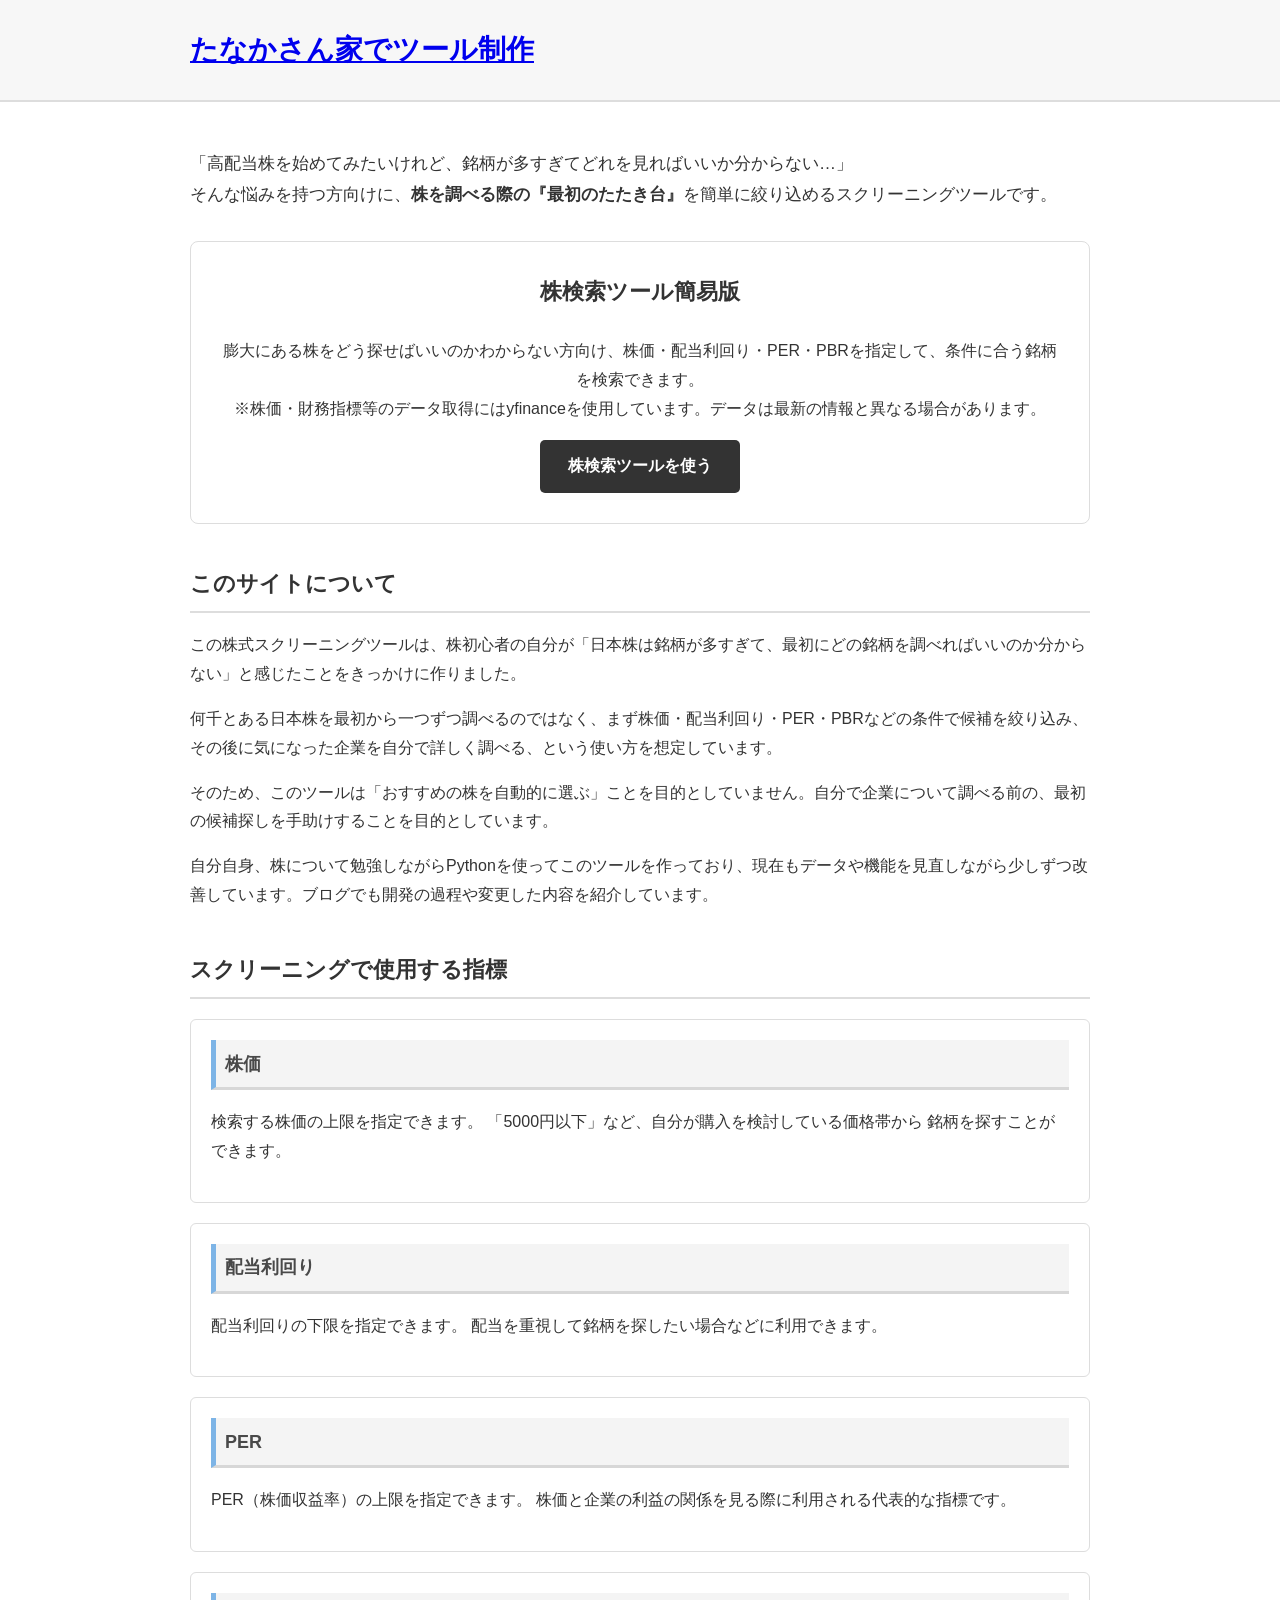
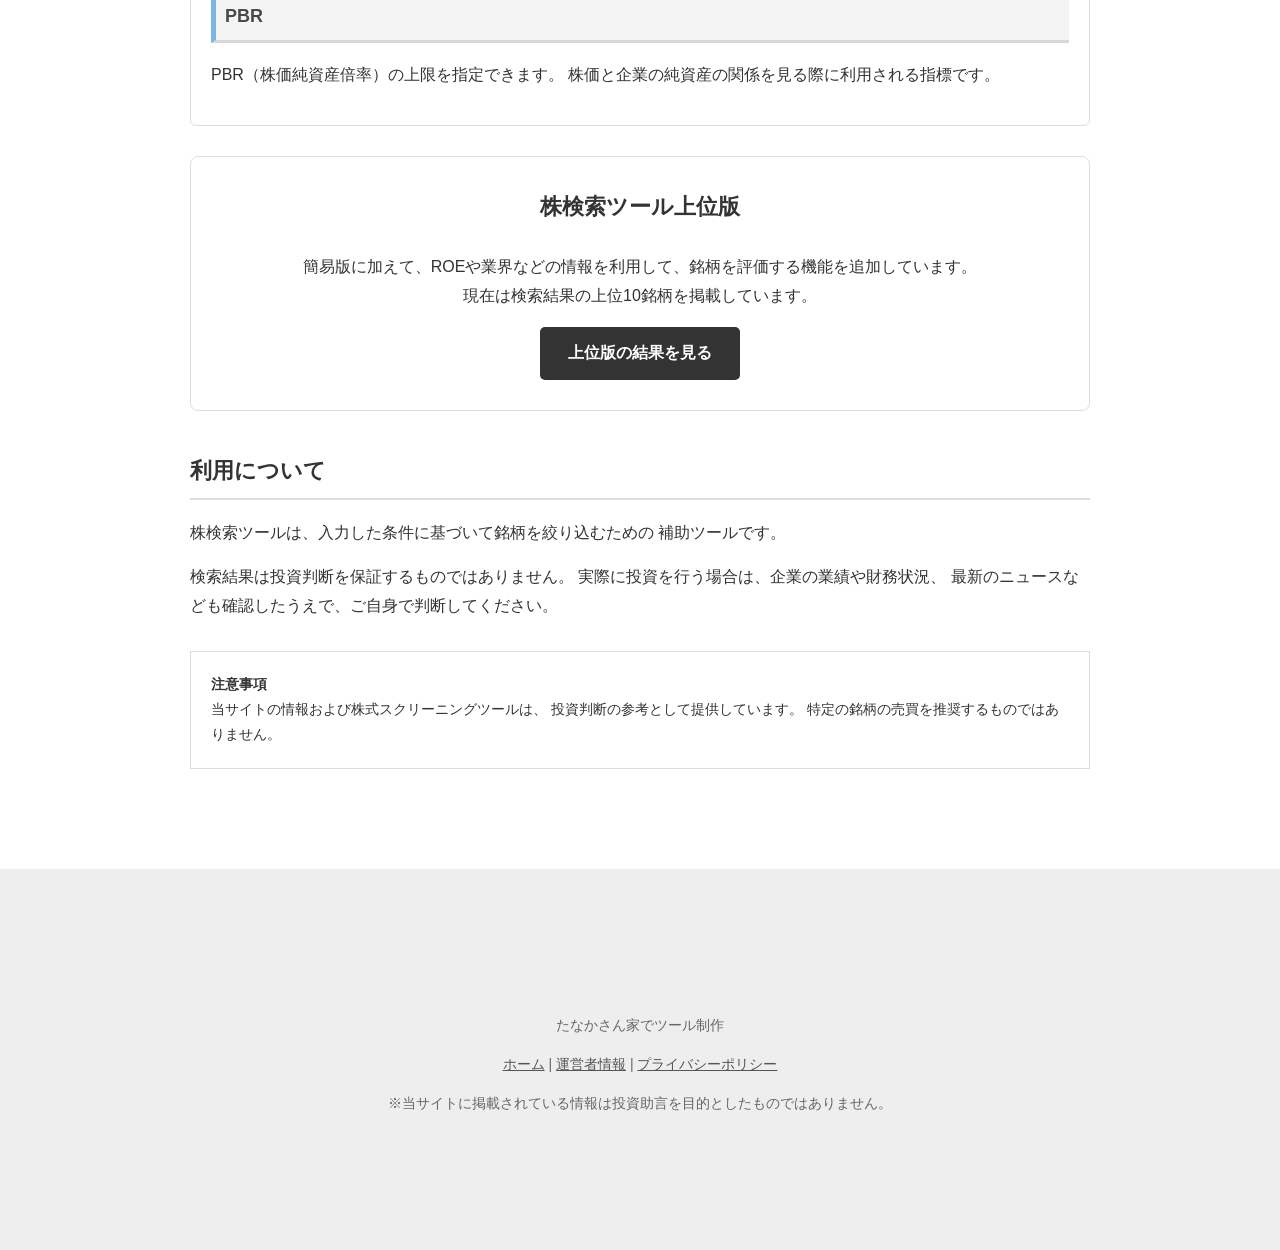
<file: index.html>
<!DOCTYPE html>
<html lang="ja">
<head>
    <meta charset="UTF-8">
    <!-- Google tag (gtag.js) -->
        <script async src="https://www.googletagmanager.com/gtag/js?id=G-6KTKNVVX2C"></script>
            <script>
             window.dataLayer = window.dataLayer || [];
             function gtag(){dataLayer.push(arguments);}
             gtag('js', new Date());
              gtag('config', 'G-6KTKNVVX2C');
            </script>

    <!-- Google AdSense -->
    <!-- AdSenseから指定されたコードをここに入れます -->
    <script async src="https://pagead2.googlesyndication.com/pagead/js/adsbygoogle.js?client=ca-pub-9218186615437479"
     crossorigin="anonymous"></script>
     
    <title>トップページ｜たなかさん家の初心者向け株式スクリーニングツール</title>
    
    <meta name="viewport" content="width=device-width, initial-scale=1.0">
    <meta name="description"
          content="株初心者が日本株を探す際の候補探しを目的とした株式スクリーニングツールです。株価、配当利回り、PER、PBRなどの条件から銘柄を絞り込めます。">
<!-- OGP設定（SNS・X/Twitterシェア用） -->
    <meta property="og:site_name" content="たなかさん家の初心者向け株式スクリーニングツール">
    <meta property="og:title" content="たなかさん家の初心者向け株式スクリーニングツール">
    <meta property="og:description" content="株初心者が日本株を探す際の候補探しを目的とした株式スクリーニングツールです。株価、配当利回り、PER、PBRなどの条件から銘柄を絞り込めます。">
    <meta property="og:type" content="website">
    <meta property="og:url" content="https://tanakameichan.github.io/">
  
    <!-- Twitter (X) カード -->
    <meta name="twitter:card" content="summary">
    <meta name="twitter:title" content="たなかさん家の初心者向け株式スクリーニングツール">
    <meta name="twitter:description" content="株初心者が日本株を探す際の候補探しを目的とした株式スクリーニングツールです。株価、配当利回り、PER、PBRなどの条件から銘柄を絞り込めます。">

    <link rel="icon" href="img/favicon.ico" type="image/x-icon">
    <link rel="stylesheet" href="css_js/style.css" type="text/css">
    <script src="css_js/common.js"></script>

</head>

<body>

<header id="header"></header>    <!-- ヘッダーリンク -->

<main class="container">

    <p class="lead">
    「高配当株を始めてみたいけれど、銘柄が多すぎてどれを見ればいいか分からない…」<br>そんな悩みを持つ方向けに、<strong>株を調べる際の『最初のたたき台』</strong>を簡単に絞り込めるスクリーニングツールです。
    </p>

    <div class="tool-box">
        <h2 style="border: none; margin-top: 0;">
            株検索ツール簡易版
        </h2>

        <p>
            膨大にある株をどう探せばいいのかわからない方向け、株価・配当利回り・PER・PBRを指定して、条件に合う銘柄を検索できます。
            <br>※株価・財務指標等のデータ取得にはyfinanceを使用しています。データは最新の情報と異なる場合があります。
        </p>

        <a class="tool-button" href="https://tanakameichan.github.io/stock-screening/">
            株検索ツールを使う
        </a>
    </div>

    <h2>このサイトについて</h2>
    <p>この株式スクリーニングツールは、株初心者の自分が「日本株は銘柄が多すぎて、最初にどの銘柄を調べればいいのか分からない」と感じたことをきっかけに作りました。</p>
    <p>何千とある日本株を最初から一つずつ調べるのではなく、まず株価・配当利回り・PER・PBRなどの条件で候補を絞り込み、その後に気になった企業を自分で詳しく調べる、という使い方を想定しています。</p>
    <p>そのため、このツールは「おすすめの株を自動的に選ぶ」ことを目的としていません。自分で企業について調べる前の、最初の候補探しを手助けすることを目的としています。</p>
    <p>自分自身、株について勉強しながらPythonを使ってこのツールを作っており、現在もデータや機能を見直しながら少しずつ改善しています。ブログでも開発の過程や変更した内容を紹介しています。</p>

    <h2>スクリーニングで使用する指標</h2>
    <div class="point">
        <h3>株価</h3>
        <p>
            検索する株価の上限を指定できます。
            「5000円以下」など、自分が購入を検討している価格帯から
            銘柄を探すことができます。
        </p>
    </div>

    <div class="point">
        <h3>配当利回り</h3>
        <p>
            配当利回りの下限を指定できます。
            配当を重視して銘柄を探したい場合などに利用できます。
        </p>
    </div>

    <div class="point">
        <h3>PER</h3>
        <p>
            PER（株価収益率）の上限を指定できます。
            株価と企業の利益の関係を見る際に利用される代表的な指標です。
        </p>
    </div>

    <div class="point">
        <h3>PBR</h3>
        <p>
            PBR（株価純資産倍率）の上限を指定できます。
            株価と企業の純資産の関係を見る際に利用される指標です。
        </p>
    </div>

    <div class="tool-box">
        <h2 style="border: none; margin-top: 0;">
            株検索ツール上位版
        </h2>

        <p>
            簡易版に加えて、ROEや業界などの情報を利用して、銘柄を評価する機能を追加しています。
            <br>現在は検索結果の上位10銘柄を掲載しています。
        </p>

        <a class="tool-button" href="https://tanakameichan.github.io/stock-screening/table.html">
            上位版の結果を見る
        </a>
    </div>




    <h2>利用について</h2>

    <p>
        株検索ツールは、入力した条件に基づいて銘柄を絞り込むための
        補助ツールです。
    </p>

    <p>
        検索結果は投資判断を保証するものではありません。
        実際に投資を行う場合は、企業の業績や財務状況、
        最新のニュースなども確認したうえで、ご自身で判断してください。
    </p>

    <div class="notice">
        <strong>注意事項</strong><br>
        当サイトの情報および株式スクリーニングツールは、
        投資判断の参考として提供しています。
        特定の銘柄の売買を推奨するものではありません。
    </div>

</main>

<footer id="footer"></footer>    <!-- フッターリンク -->


</body>
</html>
</file>
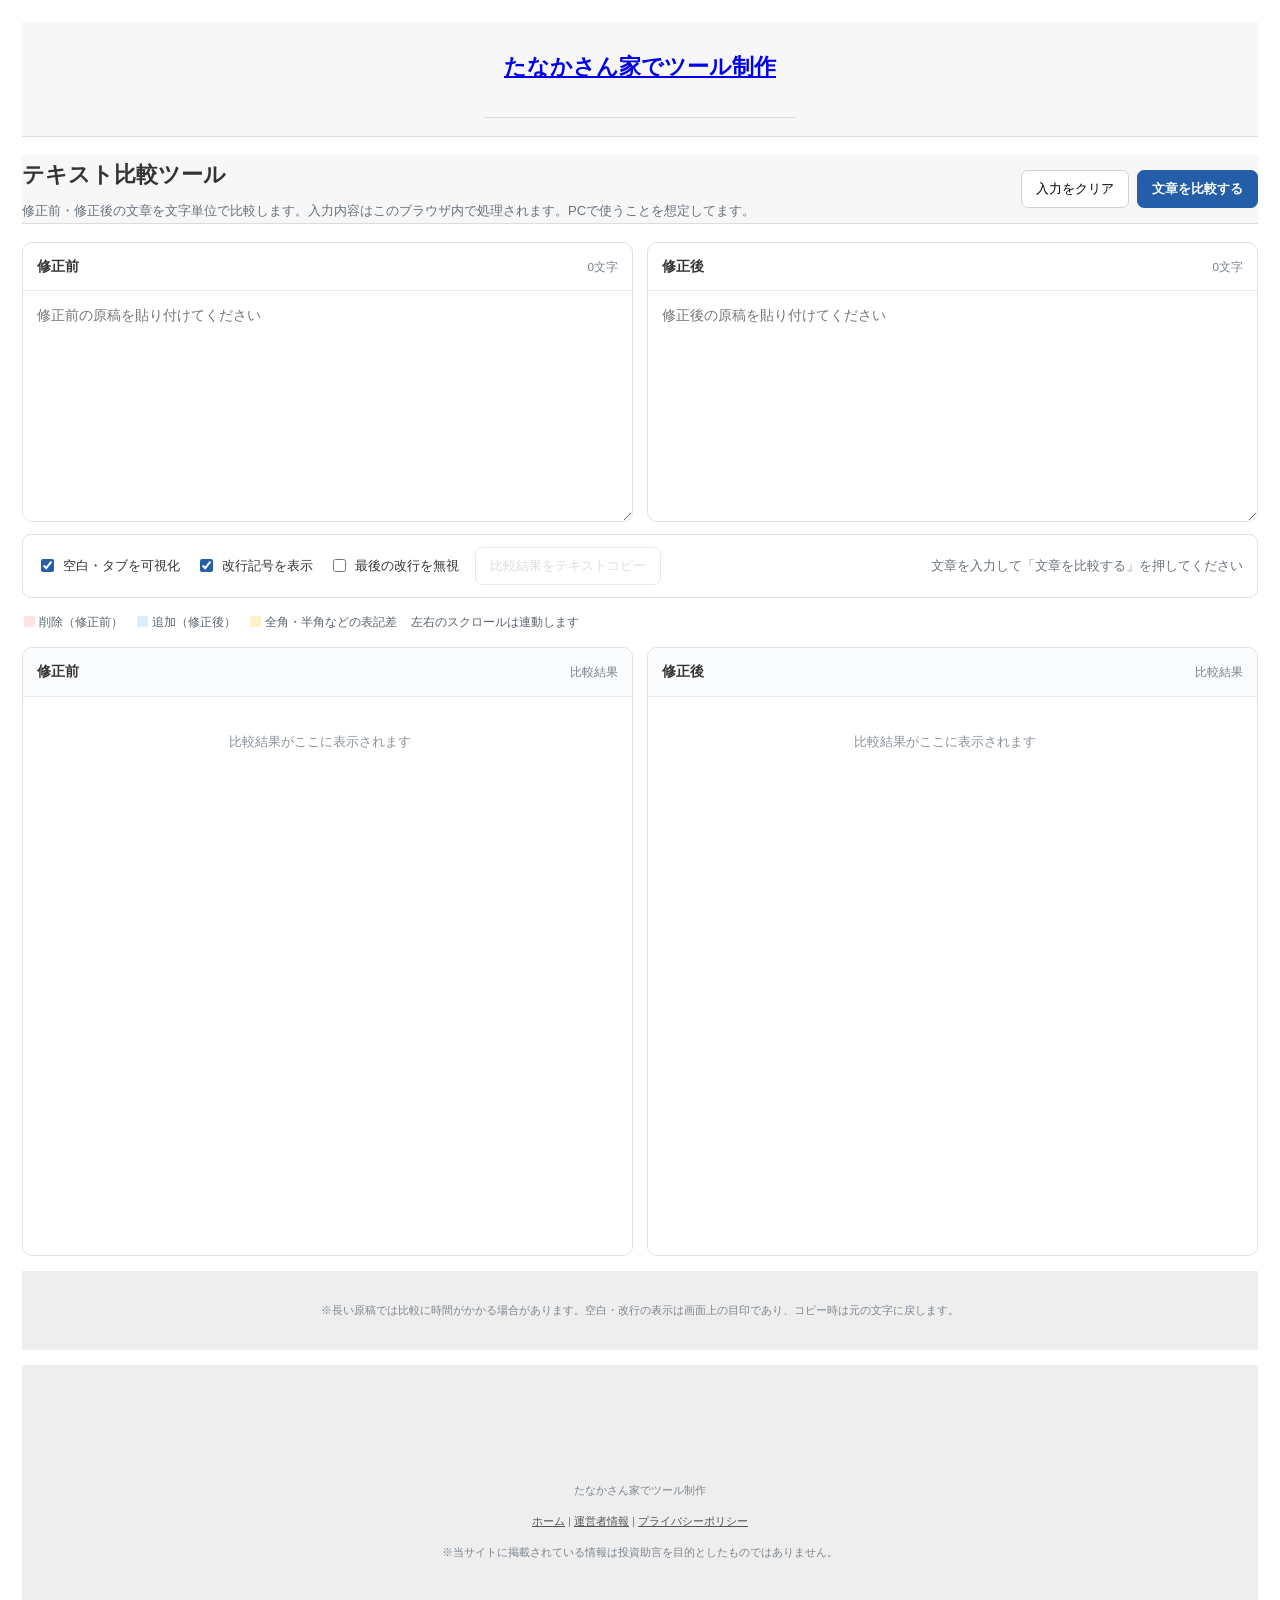
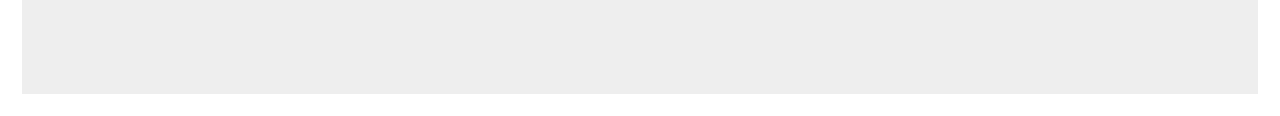
<file: comparison/index.html>
<!doctype html>
<html lang="ja">
<head>
<meta charset="utf-8">
    <!-- Google tag (gtag.js) -->
        <script async src="https://www.googletagmanager.com/gtag/js?id=G-6KTKNVVX2C"></script>
            <script>
             window.dataLayer = window.dataLayer || [];
             function gtag(){dataLayer.push(arguments);}
             gtag('js', new Date());
              gtag('config', 'G-6KTKNVVX2C');
            </script>

    <!-- Google AdSense -->
    <!-- AdSenseから指定されたコードをここに入れます -->
    <script async src="https://pagead2.googlesyndication.com/pagead/js/adsbygoogle.js?client=ca-pub-9218186615437479"
     crossorigin="anonymous"></script>
<title>テキスト比較ツール｜たなかさん家でツール制作</title>
<meta name="viewport" content="width=device-width, initial-scale=1">
<meta name="description" content="二つのテキストを比較、差分箇所と共通箇所を探します。PCで使うことを想定してます。">
<!-- OGP設定（SNS・X/Twitterシェア用） -->
    <meta property="og:site_name" content="テキスト比較ツール｜たなかさん家のツール">
    <meta property="og:title" content="テキスト比較ツール｜たなかさん家のツール">
    <meta property="og:description" content="二つのテキストを比較、差分箇所と共通箇所を探します。PCで使うことを想定してます。">
    <meta property="og:type" content="website">
    <meta property="og:url" content="https://tanakameichan.github.io/comparison/">
  
    <!-- Twitter (X) カード -->
    <meta name="twitter:card" content="summary">
    <meta name="twitter:title" content="テキスト比較ツール｜たなかさん家のツール">
    <meta name="twitter:description" content="二つのテキストを比較、差分箇所と共通箇所を探します。PCで使うことを想定してます。">

    <link rel="icon" href="/img/favicon.ico" type="image/x-icon">
    <link rel="stylesheet" href="/css_js/style.css" type="text/css">
    <script src="/css_js/common.js"></script>
          
          
          
<style>
:root{font-family:-apple-system,BlinkMacSystemFont,"Helvetica Neue","Yu Gothic",Meiryo,sans-serif;color:#20242a;background:#f4f6f8}
*{box-sizing:border-box}
body{margin:0;padding:22px;min-width:900px}
header{display:flex;align-items:center;justify-content:space-between;gap:20px;margin:0 auto 18px;max-width:1600px}
h1{font-size:22px;margin:0 0 5px}
.sub{color:#65717d;font-size:13px}
.actions{display:flex;gap:8px;align-items:center}
button{border:1px solid #cbd2d9;background:#fff;border-radius:7px;padding:9px 14px;font-size:13px;cursor:pointer}
button.primary{background:#245da8;color:white;border-color:#245da8;font-weight:600}
button:hover{filter:brightness(.97)}
button:disabled{opacity:.45;cursor:not-allowed}
main{max-width:1600px;margin:auto}
.input-grid,.result-grid{display:grid;grid-template-columns:1fr 1fr;gap:14px}
.panel{background:white;border:1px solid #dce1e6;border-radius:10px;overflow:hidden}
.panel-head{padding:11px 14px;border-bottom:1px solid #e6e9ed;display:flex;align-items:center;justify-content:space-between;font-size:14px;font-weight:650}
.panel-head small{font-weight:400;color:#77818b}
textarea{display:block;width:100%;height:230px;border:0;resize:vertical;padding:14px;font:14px/1.7 ui-monospace,SFMono-Regular,Menlo,Consolas,"Hiragino Kaku Gothic ProN",Meiryo,monospace;outline:none;white-space:pre;overflow:auto}
.toolbar{display:flex;align-items:center;gap:16px;flex-wrap:wrap;padding:12px 14px;margin:12px 0;background:#fff;border:1px solid #dce1e6;border-radius:9px;font-size:13px}
.toolbar label{display:flex;gap:6px;align-items:center;cursor:pointer}
.toolbar input{accent-color:#245da8}
#status{margin-left:auto;color:#68737e}
.legend{display:flex;gap:14px;align-items:center;font-size:12px;color:#59636d;margin:14px 2px 8px}
.swatch{display:inline-block;width:11px;height:11px;border-radius:2px;vertical-align:-1px;margin-right:4px}
.del{background:#ffe1e1;color:#a51f28;text-decoration:line-through;text-decoration-thickness:1px}
.ins{background:#dcecff;color:#124f9c}
.note{background:#fff1c9;color:#704b00}
.result-grid{align-items:stretch}
.result-panel{min-width:0}
.result-head{position:sticky;top:0;z-index:2;background:#fafbfc}
.result-scroll{height:min(62vh,720px);min-height:320px;overflow-y:auto;overflow-x:hidden;background:#fff;scrollbar-gutter:stable}
.code-lines{font:13px/1.65 ui-monospace,SFMono-Regular,Menlo,Consolas,"Hiragino Kaku Gothic ProN",Meiryo,monospace;width:100%;min-width:0}
.line{display:flex;min-height:21.45px;border-bottom:1px solid #f0f2f4;white-space:pre}
.line:hover{background:#f8fafc}
.lno{flex:0 0 48px;text-align:right;padding:1px 9px 1px 4px;color:#9aa3ad;background:#f7f8fa;border-right:1px solid #edf0f2;user-select:none}
.content{padding:1px 10px;flex:1;min-width:0;white-space:pre-wrap;overflow-wrap:anywhere;word-break:break-word}
.blank{background:#fafafa}
.empty{padding:35px;text-align:center;color:#89939d;font-size:13px}
#summary{font-size:13px;color:#56616c;margin:10px 2px 14px}
#summary strong{color:#20242a}
footer{max-width:1600px;margin:15px auto 0;color:#7b858f;font-size:11px}
@media(max-width:1050px){body{padding:12px}.content{min-width:420px}}
</style>
</head>
<body>
<header id="header"></header>    <!-- ヘッダーリンク -->
<header>
 <div><h1>テキスト比較ツール</h1><div class="sub">修正前・修正後の文章を文字単位で比較します。入力内容はこのブラウザ内で処理されます。PCで使うことを想定してます。</div></div>
 <div class="actions"><button id="clearBtn">入力をクリア</button><button class="primary" id="compareBtn">文章を比較する</button></div>
</header>
<main>
 <section class="input-grid">
  <div class="panel"><div class="panel-head">修正前 <small id="countA">0文字</small></div><textarea id="textA" spellcheck="false" placeholder="修正前の原稿を貼り付けてください"></textarea></div>
  <div class="panel"><div class="panel-head">修正後 <small id="countB">0文字</small></div><textarea id="textB" spellcheck="false" placeholder="修正後の原稿を貼り付けてください"></textarea></div>
 </section>
 <div class="toolbar">
  <label><input type="checkbox" id="showWhitespace" checked> 空白・タブを可視化</label>
  <label><input type="checkbox" id="showNewline" checked> 改行記号を表示</label>
  <label><input type="checkbox" id="ignoreFinalNewline"> 最後の改行を無視</label>
  <button id="copyBtn" disabled>比較結果をテキストコピー</button>
  <span id="status">文章を入力して「文章を比較する」を押してください</span>
 </div>
 <div class="legend">
  <span><i class="swatch" style="background:#ffe1e1"></i>削除（修正前）</span>
  <span><i class="swatch" style="background:#dcecff"></i>追加（修正後）</span>
  <span><i class="swatch" style="background:#fff1c9"></i>全角・半角などの表記差</span>
  <span>左右のスクロールは連動します</span>
 </div>
 <div id="summary"></div>
 <section class="result-grid">
  <div class="panel result-panel"><div class="panel-head result-head">修正前 <small id="labelA">比較結果</small></div><div class="result-scroll" id="scrollA"><div class="code-lines" id="outA"><div class="empty">比較結果がここに表示されます</div></div></div></div>
  <div class="panel result-panel"><div class="panel-head result-head">修正後 <small id="labelB">比較結果</small></div><div class="result-scroll" id="scrollB"><div class="code-lines" id="outB"><div class="empty">比較結果がここに表示されます</div></div></div></div>
 </section>
</main>
<footer>※長い原稿では比較に時間がかかる場合があります。空白・改行の表示は画面上の目印であり、コピー時は元の文字に戻します。</footer>
<script>
const $=id=>document.getElementById(id);
const a=$('textA'), b=$('textB');
let copyText='';
function updateCounts(){$('countA').textContent=a.value.length.toLocaleString()+'文字';$('countB').textContent=b.value.length.toLocaleString()+'文字'}
a.addEventListener('input',updateCounts);b.addEventListener('input',updateCounts);
$('clearBtn').onclick=()=>{a.value='';b.value='';updateCounts();$('outA').innerHTML='<div class="empty">比較結果がここに表示されます</div>';$('outB').innerHTML='<div class="empty">比較結果がここに表示されます</div>';$('summary').textContent='';$('status').textContent='文章を入力して「文章を比較する」を押してください';$('copyBtn').disabled=true};
function myers(a,b){
 const n=a.length,m=b.length,max=n+m, v=new Map([[1,0]]), trace=[];
 for(let d=0;d<=max;d++){
  trace.push(new Map(v));
  for(let k=-d;k<=d;k+=2){
   let x;
   if(k===-d||(k!==d&&(v.get(k-1)??-1)<(v.get(k+1)??-1))) x=v.get(k+1)??0;
   else x=(v.get(k-1)??0)+1;
   let y=x-k;
   while(x<n&&y<m&&a[x]===b[y]){x++;y++}
   v.set(k,x);
   if(x>=n&&y>=m){
    let ops=[],cx=n,cy=m;
    for(let dd=d;dd>=0;dd--){
     const vv=trace[dd], kk=cx-cy;
     let pk;
     if(kk===-dd||(kk!==dd&&(vv.get(kk-1)??-1)<(vv.get(kk+1)??-1)))pk=kk+1;else pk=kk-1;
     const px=vv.get(pk)??0, py=px-pk;
     while(cx>px&&cy>py){ops.push({t:'eq',v:a[cx-1]});cx--;cy--}
     if(dd===0)break;
     if(cx===px){ops.push({t:'ins',v:b[cy-1]});cy--}
     else{ops.push({t:'del',v:a[cx-1]});cx--}
    }
    return ops.reverse();
   }
  }
 }
 return [];
}
function splitLines(s){return s.split('\n')}
function lineOps(x,y){return myers(x,y)}
function charOps(x,y){return myers(Array.from(x),Array.from(y))}
function isWidthVariant(x,y){
 if(x===y)return false;
 const norm=s=>s.normalize('NFKC');
 return norm(x)===norm(y);
}
function pairChangedLines(ops){
 let out=[];
 for(let i=0;i<ops.length;){
  if(ops[i].t==='eq'){out.push({a:ops[i].v,b:ops[i].v,kind:'eq'});i++;continue}
  let ds=[],ins=[];
  while(i<ops.length&&ops[i].t!=='eq'){if(ops[i].t==='del')ds.push(ops[i].v);else ins.push(ops[i].v);i++}
  const pairs=Math.min(ds.length,ins.length);
  for(let j=0;j<pairs;j++)out.push({a:ds[j],b:ins[j],kind:'change'});
  for(let j=pairs;j<ds.length;j++)out.push({a:ds[j],b:null,kind:'del'});
  for(let j=pairs;j<ins.length;j++)out.push({a:null,b:ins[j],kind:'ins'});
 }
 return out;
}
function esc(s){return s.replace(/[&<>"']/g,c=>({'&':'&amp;','<':'&lt;','>':'&gt;','"':'&quot;',"'":'&#39;'}[c]))}
function visible(s){
 if(!$('showWhitespace').checked&&!$('showNewline').checked)return esc(s);
 let out='';
 for(const c of s){
  if(c===' '&&$('showWhitespace').checked)out+='<span class="note">·</span>';
  else if(c==='\t'&&$('showWhitespace').checked)out+='<span class="note">⇥</span>';
  else if(c==='\r'&&$('showNewline').checked)out+='<span class="note">␍</span>';
  else out+=esc(c);
 }
 return out||'&nbsp;';
}
function renderLine(text,number,segments,side,blank=false){
 let body='';
 if(blank)body='&nbsp;';
 else if(!segments)body=visible(text);
 else{
  for(const seg of segments){
   const cls=seg.t==='del'?'del':seg.t==='ins'?'ins':seg.t==='note'?'note':'';
   if(!seg.v)continue;
   let val=visible(seg.v);
   body+=cls?`<span class="${cls}">${val}</span>`:val;
  }
  if(!body)body='&nbsp;';
 }
 return `<div class="line"><span class="lno">${number}</span><span class="content ${blank?'blank':''}">${body}</span></div>`;
}
function charSegments(oldLine,newLine,side){
 const ops=charOps(oldLine,newLine),out=[];let changes=0;
 for(let i=0;i<ops.length;){
  if(ops[i].t==='eq'){out.push({t:'eq',v:ops[i].v});i++;continue}
  let dels='',ins='';
  while(i<ops.length&&ops[i].t!=='eq'){if(ops[i].t==='del')dels+=ops[i].v;else ins+=ops[i].v;i++}
  if(dels&&ins&&Array.from(dels).length===Array.from(ins).length&&isWidthVariant(dels,ins)){
   out.push({t:'note',v:side==='a'?dels:ins});changes++;
  }else{
   if(side==='a'&&dels){out.push({t:'del',v:dels});changes++}
   if(side==='b'&&ins){out.push({t:'ins',v:ins});changes++}
  }
 }
 return {segments:out,changes};
}
function lineHTML(lines,side){
 let html='',lineNo=0,changeCount=0;
 for(const row of lines){
  lineNo++;
  if(row.kind==='eq'){html+=renderLine(row[side],lineNo,null,side);continue}
  if(row.kind==='del'&&side==='b'||row.kind==='ins'&&side==='a'){html+=renderLine('',lineNo,null,side,true);continue}
  if(row.a===null||row.b===null){const val=row[side]??'';html+=renderLine(val,lineNo,[{t:side==='a'?'del':'ins',v:val}],side);changeCount++;continue}
  const r=charSegments(row.a,row.b,side);html+=renderLine(row[side],lineNo,r.segments,side);changeCount+=r.changes;
 }
 return {html,changeCount};
}
function compare(){
 const oldText=$('ignoreFinalNewline').checked?a.value.replace(/\n$/,''):a.value;
 const newText=$('ignoreFinalNewline').checked?b.value.replace(/\n$/,''):b.value;
 if(oldText.length+newText.length>180000){$('status').textContent='文字数が多いため、18万文字以内に分けて比較してください';return}
 const oldLines=splitLines(oldText),newLines=splitLines(newText);
 const rows=pairChangedLines(lineOps(oldLines,newLines));
 const ra=lineHTML(rows,'a'),rb=lineHTML(rows,'b');
 $('outA').innerHTML=ra.html||'<div class="empty">（空の文章）</div>';
 $('outB').innerHTML=rb.html||'<div class="empty">（空の文章）</div>';
 const edits=rows.filter(r=>r.kind!=='eq').length;
 $('summary').innerHTML=`比較行数：<strong>${rows.length.toLocaleString()}</strong>　／　変更行：<strong>${edits.toLocaleString()}</strong>　／　変更表示：<strong>${Math.max(ra.changeCount,rb.changeCount).toLocaleString()}</strong>`;
 $('status').textContent='比較完了';
 $('copyBtn').disabled=false;
 copyText=`【修正前】\n${a.value}\n\n【修正後】\n${b.value}`;
 $('scrollA').scrollTop=0;$('scrollB').scrollTop=0;
}
$('compareBtn').onclick=compare;
$('copyBtn').onclick=async()=>{try{await navigator.clipboard.writeText(copyText);$('status').textContent='原稿テキストをコピーしました'}catch(e){$('status').textContent='コピーできませんでした。ブラウザの権限を確認してください'}};
let syncing=false;
function sync(from,to){if(syncing)return;syncing=true;to.scrollTop=from.scrollTop;requestAnimationFrame(()=>syncing=false)}
$('scrollA').addEventListener('scroll',()=>sync($('scrollA'),$('scrollB')));
$('scrollB').addEventListener('scroll',()=>sync($('scrollB'),$('scrollA')));
updateCounts();
</script>
<footer id="footer"></footer>    <!-- フッターリンク -->
</body>
</html>
</file>
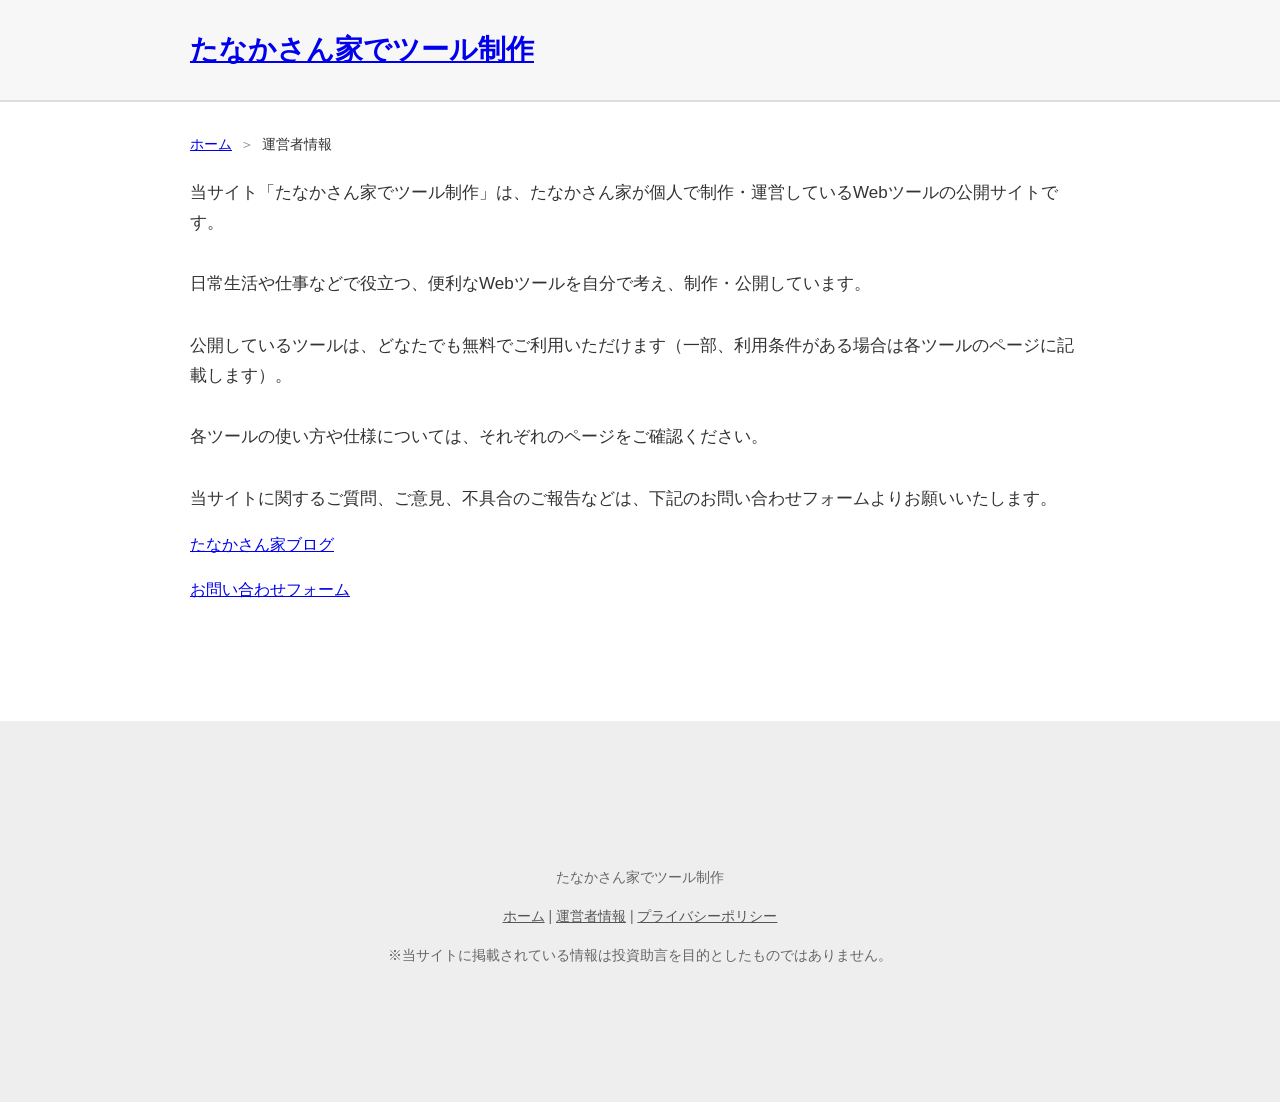
<file: sub/about.html>
<!DOCTYPE html>
<html lang="ja">
<head>
    <meta charset="UTF-8">
    <!-- Google tag (gtag.js) -->
        <script async src="https://www.googletagmanager.com/gtag/js?id=G-6KTKNVVX2C"></script>
            <script>
             window.dataLayer = window.dataLayer || [];
             function gtag(){dataLayer.push(arguments);}
             gtag('js', new Date());
              gtag('config', 'G-6KTKNVVX2C');
            </script>
            
    <!-- Google AdSense -->
    <!-- AdSenseから指定されたコードをここに入れます -->
<script async src="https://pagead2.googlesyndication.com/pagead/js/adsbygoogle.js?client=ca-pub-9218186615437479"
     crossorigin="anonymous"></script>
     
    <meta name="viewport" content="width=device-width, initial-scale=1.0">

    <title>運営者情報｜たなかさん家でツール制作</title>

    <meta name="description"
          content="たなかさん家が個人で作成・運営しているツールについて、運営者情報とお問い合わせ先をご案内しています。">
<!-- OGP設定（SNS・X/Twitterシェア用） -->
    <meta property="og:site_name" content="たなかさん家でツール制作">
    <meta property="og:title" content="運営者情報｜たなかさん家でツール制作">
    <meta property="og:description" content="たなかさん家が個人で作成・運営しているツールについての運営者情報です。">
    <meta property="og:type" content="website">
    <meta property="og:url" content="https://tanakameichan.github.io/about.html">
  
    <!-- Twitter (X) カード -->
    <meta name="twitter:card" content="summary">
    <meta name="twitter:title" content="運営者情報｜たなかさん家でツール制作">
    <meta name="twitter:description" content="たなかさん家が個人で作成・運営しているツールについての運営者情報です。">
    <link rel="icon" href="/img/favicon.ico" type="image/x-icon">
    <link rel="stylesheet" href="/css_js/style.css" type="text/css">
    <script src="/css_js/common.js"></script>

</head>

<body>

<header id="header"></header>    <!-- ヘッダーリンク -->

<main class="container">

<nav class="breadcrumb" aria-label="パンくずリスト">
    <ol>
        <li><a href="/">ホーム</a></li>
        <li>運営者情報</li>
    </ol>
</nav>

    <p class="lead">
        当サイト「たなかさん家でツール制作」は、たなかさん家が個人で制作・運営しているWebツールの公開サイトです。<br><br>
        日常生活や仕事などで役立つ、便利なWebツールを自分で考え、制作・公開しています。<br><br>
        公開しているツールは、どなたでも無料でご利用いただけます（一部、利用条件がある場合は各ツールのページに記載します）。<br><br>
        各ツールの使い方や仕様については、それぞれのページをご確認ください。<br><br>
        当サイトに関するご質問、ご意見、不具合のご報告などは、下記のお問い合わせフォームよりお願いいたします。
    </p>
    <p><a href="https://meichan-t.hatenablog.com/">たなかさん家ブログ</a></p>
    <p><a href="https://docs.google.com/forms/d/e/1FAIpQLSfwpNTX-aDVxfQH8nLLxyjW0BHdIjDr_r3u75RZcGYJhqC9yA/viewform?usp=send_form">お問い合わせフォーム</a></p>
</main>

<footer id="footer"></footer>    <!-- フッターリンク -->


</body>
</html>
</file>
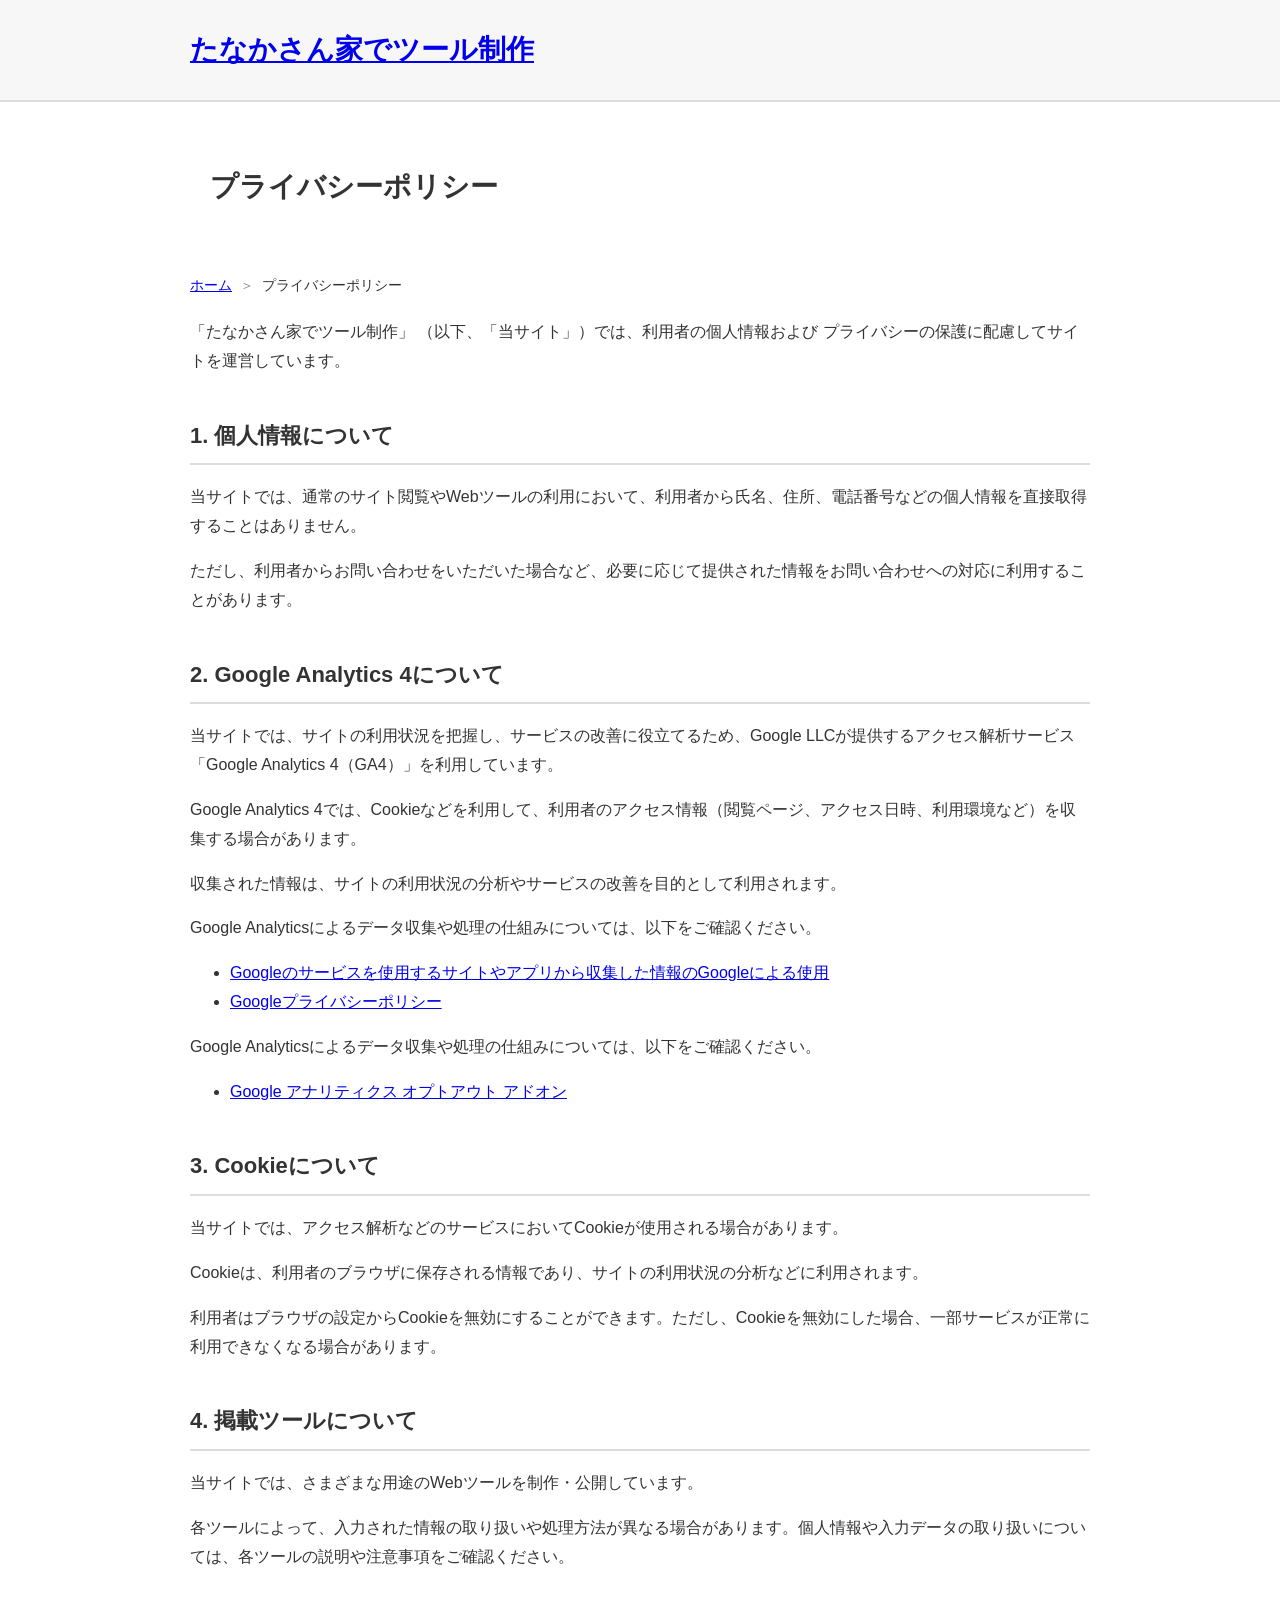
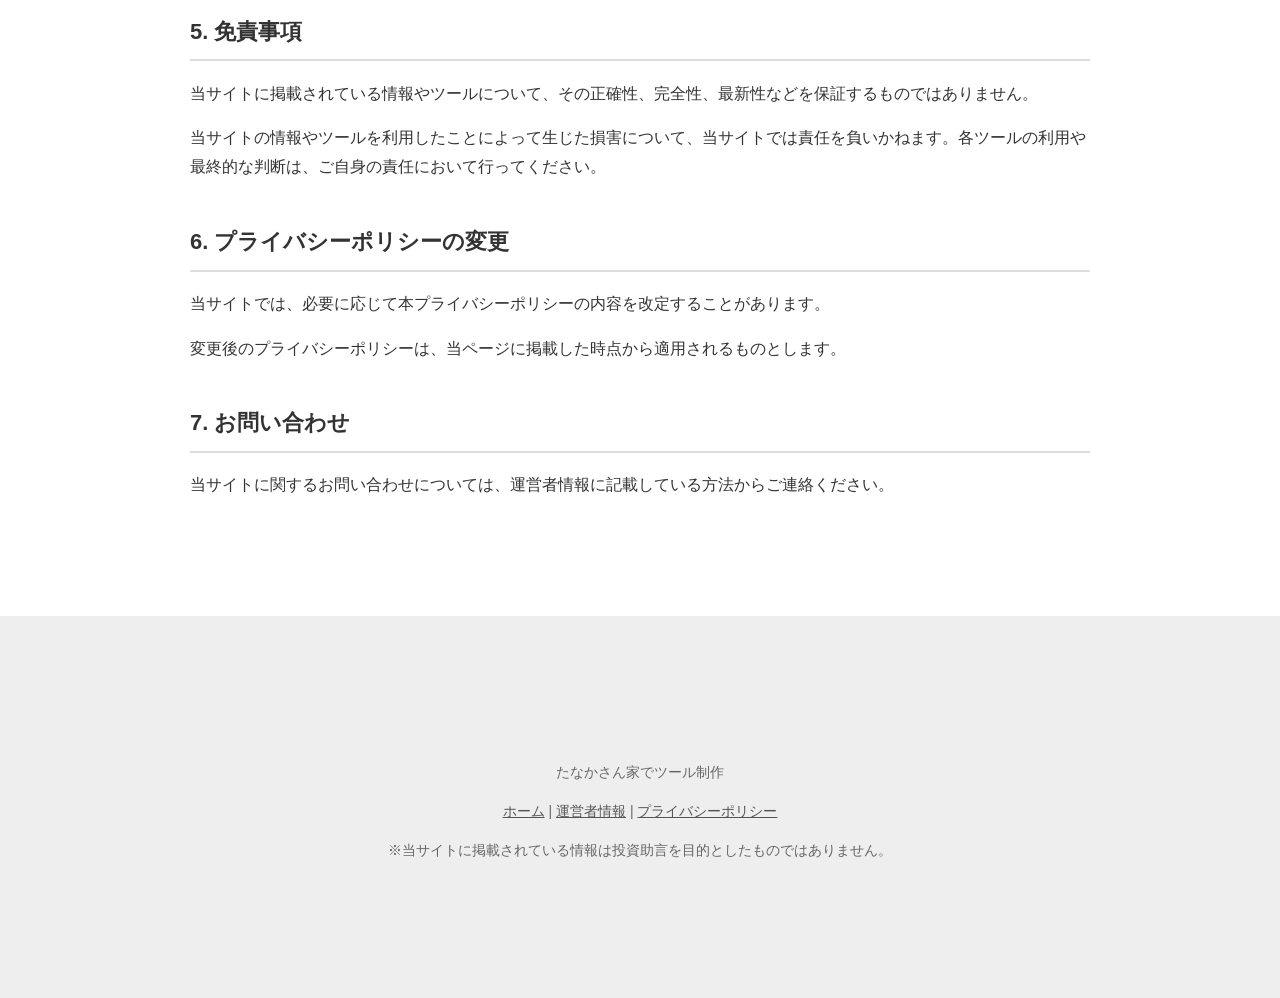
<file: sub/privacy.html>
<!DOCTYPE html>
<html lang="ja">
<head>
    <meta charset="UTF-8">
    <!-- Google tag (gtag.js) -->
        <script async src="https://www.googletagmanager.com/gtag/js?id=G-6KTKNVVX2C"></script>
            <script>
             window.dataLayer = window.dataLayer || [];
             function gtag(){dataLayer.push(arguments);}
             gtag('js', new Date());
              gtag('config', 'G-6KTKNVVX2C');
            </script>

    <!-- Google AdSense -->
    <!-- AdSenseから指定されたコードをここに入れます -->
    <script async src="https://pagead2.googlesyndication.com/pagead/js/adsbygoogle.js?client=ca-pub-9218186615437479"
     crossorigin="anonymous"></script>

    <meta name="viewport" content="width=device-width, initial-scale=1.0">

    <title>プライバシーポリシー｜たなかさん家でツール制作</title>

    <meta name="description"
      content="たなかさん家でツール制作のプライバシーポリシーです。Google AdSense、Google Analyticsの利用について説明しています。">
<!-- OGP設定（SNS・X/Twitterシェア用） -->
    <meta property="og:site_name" content="たなかさん家でツール制作">
    <meta property="og:title" content="プライバシーポリシー｜たなかさん家でツール制作">
    <meta property="og:description" content="たなかさん家でツール制作における、Google Analytics、Google AdSense、Cookieなどの取り扱いについて説明しています。">
    <meta property="og:type" content="website">
    <meta property="og:url" content="https://tanakameichan.github.io/privacy.html">
  
    <!-- Twitter (X) カード -->
    <meta name="twitter:card" content="summary">
    <meta name="twitter:title" content="プライバシーポリシー｜たなかさん家でツール制作">
    <meta name="twitter:description" content="たなかさん家でツール制作における、Google Analytics、Google AdSense、Cookieなどの取り扱いについて説明しています。">

    <link rel="icon" href="/img/favicon.ico" type="image/x-icon">
    <link rel="stylesheet" href="/css_js/style.css" type="text/css">
    <script src="/css_js/common.js"></script>

</head>

<body>

<header id="header"></header>    <!-- ヘッダーリンク -->

<main class="container">

    <div class="container">
        <h1>プライバシーポリシー</h1>
    </div>

<nav class="breadcrumb" aria-label="パンくずリスト">
    <ol>
        <li><a href="/">ホーム</a></li>
        <li>プライバシーポリシー</li>
    </ol>
</nav>

<p>
    「たなかさん家でツール制作」
    （以下、「当サイト」）では、利用者の個人情報および
    プライバシーの保護に配慮してサイトを運営しています。
</p>


<h2>1. 個人情報について</h2>

<p>
    当サイトでは、通常のサイト閲覧やWebツールの利用において、利用者から氏名、住所、電話番号などの個人情報を直接取得することはありません。
</p>

<p>
    ただし、利用者からお問い合わせをいただいた場合など、必要に応じて提供された情報をお問い合わせへの対応に利用することがあります。
</p>


<h2>2. Google Analytics 4について</h2>

<p>
    当サイトでは、サイトの利用状況を把握し、サービスの改善に役立てるため、Google LLCが提供するアクセス解析サービス「Google Analytics 4（GA4）」を利用しています。
</p>

<p>
    Google Analytics 4では、Cookieなどを利用して、利用者のアクセス情報（閲覧ページ、アクセス日時、利用環境など）を収集する場合があります。
</p>

<p>
    収集された情報は、サイトの利用状況の分析やサービスの改善を目的として利用されます。
</p>

<p>
    Google Analyticsによるデータ収集や処理の仕組みについては、以下をご確認ください。
</p>
<ul>
  <li><a href="https://policies.google.com/technologies/partner-sites?hl=ja">Googleのサービスを使用するサイトやアプリから収集した情報のGoogleによる使用</a></li>
  <li><a href="https://policies.google.com/privacy?hl=ja">Googleプライバシーポリシー</a></li>
</ul>

<p>
    Google Analyticsによるデータ収集や処理の仕組みについては、以下をご確認ください。
</p>
<ul>
  <li><a href="https://tools.google.com/dlpage/gaoptout/">Google アナリティクス オプトアウト アドオン</a></li>
</ul>

<h2>3. Cookieについて</h2>

<p>
    当サイトでは、アクセス解析などのサービスにおいてCookieが使用される場合があります。
</p>

<p>
    Cookieは、利用者のブラウザに保存される情報であり、サイトの利用状況の分析などに利用されます。
</p>

<p>
    利用者はブラウザの設定からCookieを無効にすることができます。ただし、Cookieを無効にした場合、一部サービスが正常に利用できなくなる場合があります。
</p>

<h2>4. 掲載ツールについて</h2>

<p>
    当サイトでは、さまざまな用途のWebツールを制作・公開しています。
</p>

<p>
    各ツールによって、入力された情報の取り扱いや処理方法が異なる場合があります。個人情報や入力データの取り扱いについては、各ツールの説明や注意事項をご確認ください。
</p>

<h2>5. 免責事項</h2>

<p>
    当サイトに掲載されている情報やツールについて、その正確性、完全性、最新性などを保証するものではありません。
</p>

<p>
    当サイトの情報やツールを利用したことによって生じた損害について、当サイトでは責任を負いかねます。各ツールの利用や最終的な判断は、ご自身の責任において行ってください。
</p>

<h2>6. プライバシーポリシーの変更</h2>

<p>
    当サイトでは、必要に応じて本プライバシーポリシーの内容を改定することがあります。
</p>

<p>
    変更後のプライバシーポリシーは、当ページに掲載した時点から適用されるものとします。
</p>


<h2>7. お問い合わせ</h2>

<p>
    当サイトに関するお問い合わせについては、運営者情報に記載している方法からご連絡ください。
</p>

</main>

<footer id="footer"></footer>    <!-- フッターリンク -->


</body>
</html>
</file>
<file: css_js/style.css>
body {
            margin: 0;
            font-family:
                -apple-system,
                BlinkMacSystemFont,
                "Segoe UI",
                "Hiragino Kaku Gothic ProN",
                "Yu Gothic",
                Meiryo,
                sans-serif;
            line-height: 1.8;
            color: #333;
            background: white;
        }

        .container {
            max-width: 900px;
            margin: 0 auto;
            padding: 30px 20px 60px;
        }

        header {
            background: #f7f7f7;
            border-bottom: 1px solid #ddd;
        }

        header .container {
            padding-top: 25px;
            padding-bottom: 25px;
        }

        h1 {
            margin: 0;
            font-size: 28px;
        }

        h2 {
            margin-top: 40px;
            padding-bottom: 8px;
            border-bottom: 2px solid #ddd;
            font-size: 22px;
        }

        .lead {
            font-size: 17px;
        }

        .tool-box {
            margin: 30px 0;
            padding: 30px;
            background: white;
            border: 1px solid #ddd;
            border-radius: 8px;
            text-align: center;
        }

        .tool-button {
            display: inline-block;
            padding: 12px 28px;
            background: #333;
            color: white;
            text-decoration: none;
            border-radius: 5px;
            font-weight: bold;
        }

        .tool-button:hover {
            opacity: 0.8;
        }

        .point {
            margin: 20px 0;
            padding: 20px;
            background: white;
            border: 1px solid #ddd;
            border-radius: 6px;
        }

        .point h3 {
            margin-top: 0;
            font-size: 18px;
        }

        .notice {
            margin-top: 30px;
            padding: 20px;
            background: #fff;
            border: 1px solid #ddd;
            font-size: 14px;
        }

        footer {
            margin-top: 40px;
            padding: 30px 0;
            background: #eee;
            text-align: center;
            font-size: 14px;
            color: #666;
        }

        footer a {
            color: #555;
        }







h3 {
  padding: 0.4em 0.5em;/*文字の上下 左右の余白*/
  color: #494949;/*文字色*/
  background: #f4f4f4;/*背景色*/
  border-left: solid 5px #7db4e6;/*左線*/
  border-bottom: solid 3px #d7d7d7;/*下線*/
}

/* 表 */
th, td {
    border: 1px solid #ccc;
    padding: 8px;
    vertical-align: top;   /* 上揃え */
    line-height: 1.5;      /* 行間を少し広げる */
}

th {
    background: #eee;
    white-space: nowrap;
}

table {
    border-collapse:  collapse;     /* セルの線を重ねる */
}

.kome-list {
  list-style: none; /* デフォルトの黒丸を消す */
  padding-left: 0;   /* 左側の余白をリセット */
}

.kome-list li {
  position: relative;
  padding-left: 1.2em;   /* ① ※の分だけ左側に余白を作る */
  text-indent: -1.2em;   /* ② 1行目だけを左に引っ張り出す */
}

.kome-list li::before {
  content: "※ ";    /* 文字の前に※を表示 */
}

/* 1. テーブル枠のレスポンシブ化（横スクロール制御） */
.stock-table-wrapper {
  width: 100%;
  overflow-x: auto;
  -webkit-overflow-scrolling: touch; /* iOSスワイプ対応 */
  margin-bottom: 1rem;
}

/* 2. テーブル本体の最小幅確保とテキスト折り返し防止 */
.stock-table {
  width: 100%;
  min-width: 650px; /* スマホ画面で崩れない最小幅 */
  border-collapse: collapse;
  white-space: nowrap; /* セル内の意図しない改行を防止 */
}



/* モーダルの全体背景（画面全体を覆うオーバーレイ） */
.stock-detail-modal {
  display: none; /* 初期状態は非表示 */
  position: fixed; /* 画面に固定 */
  top: 0;
  left: 0;
  width: 100vw;
  height: 100vh;
  background-color: rgba(0, 0, 0, 0.5); /* 背景を半透明の黒に */
  z-index: 9999; /* 他の要素より一番手前に表示 */
  box-sizing: border-box;
  padding: 1rem;
}

/* JSで .show が付いた時に画面中央に表示 */
.stock-detail-modal.show {
  display: flex !important;
  align-items: center;
  justify-content: center;
}

/* モーダルの白枠コンテンツ */
.stock-detail-box {
  background-color: #ffffff; /* 白背景を明示的に指定 */
  position: relative; /* 閉じるボタン(×)の基準点 */
  width: 90%;
  max-width: 900px;
  max-height: 80vh;
  overflow-y: auto; /* 長文時に内部スクロール */
  box-sizing: border-box;
  border-radius: 8px; /* 角丸（お好みで） */
  padding: 20px;
}

.stock-detail-close {
  position: absolute;
  right: 15px;
  top: 10px;
  border: none;
  background: none;
  font-size: 28px;
  color: #333;
  cursor: pointer;
  line-height: 1;
}

/* パンくず*/
.breadcrumb ol {
    display: flex;
    gap: 8px;
    list-style: none;
    padding: 0;
    margin: 0 0 20px;
    font-size: 14px;
}

.breadcrumb li + li::before {
    content: "＞";
    margin-right: 8px;
    color: #888;
}
</file>
